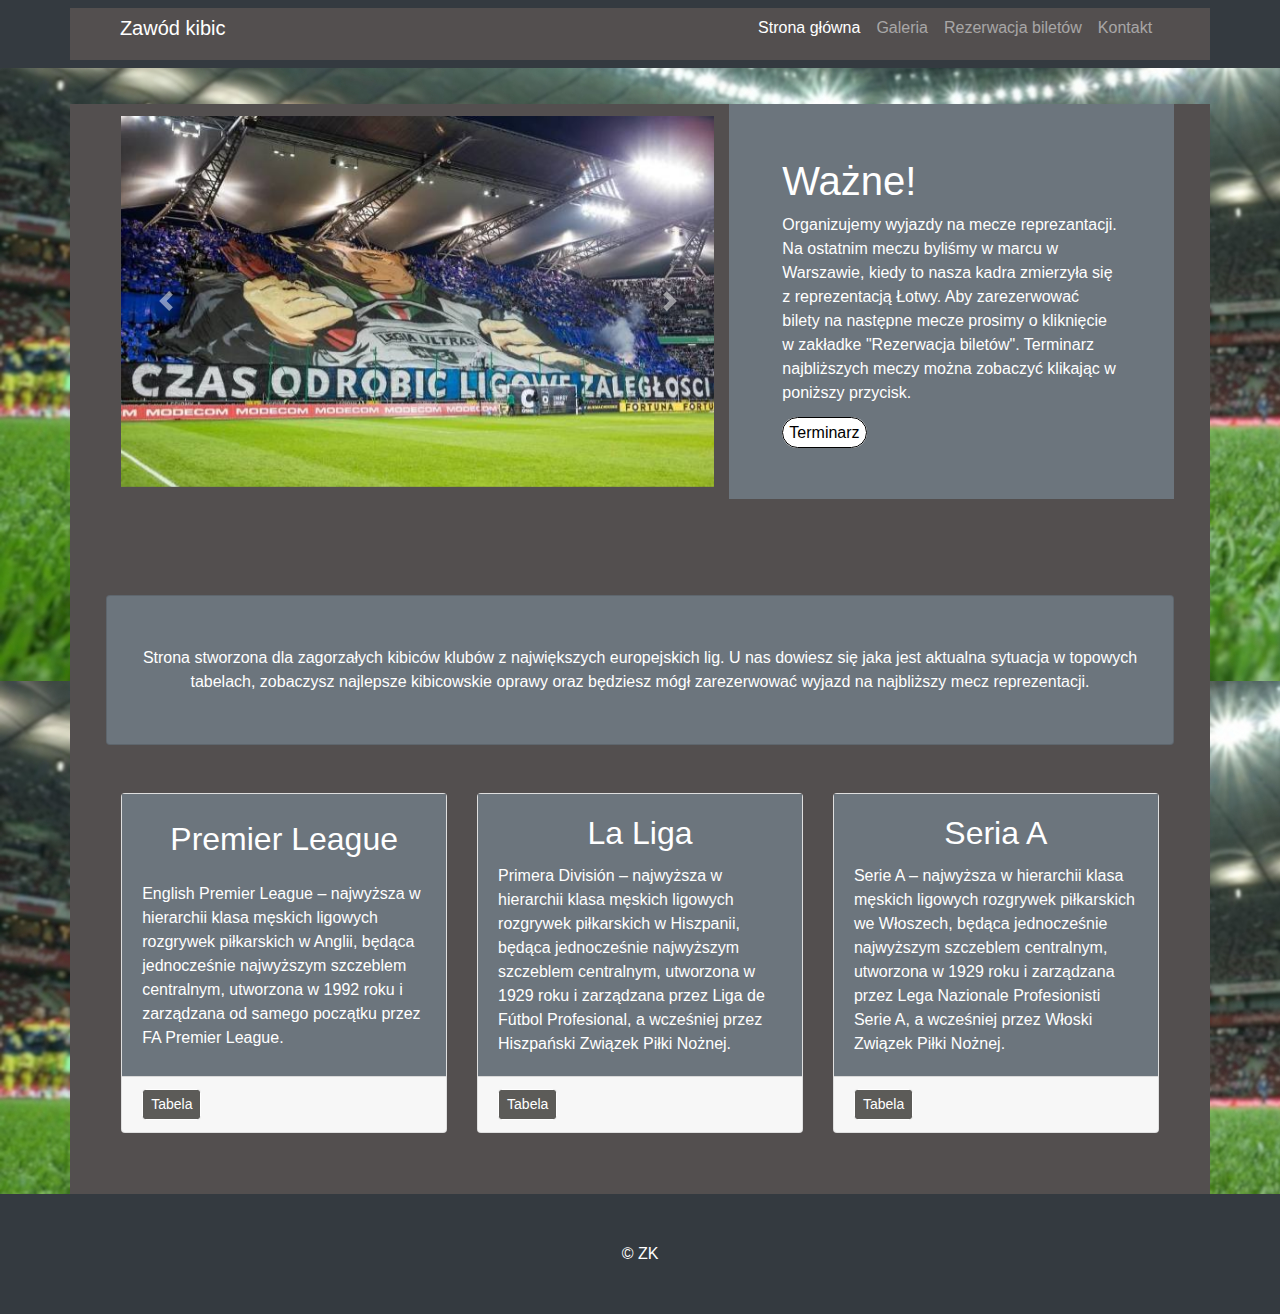
<file: index.html>
<!DOCTYPE html>
<html lang="pl">

<head>

  <meta charset="utf-8">
  <meta name="viewport" content="width=device-width, initial-scale=1, shrink-to-fit=no">
  <meta name="description" content="">
  <meta name="author" content="">

  <title>Zawód kibic</title>

  <!-- Bootstrap core CSS -->
  <link href="vendor/bootstrap/css/bootstrap.min.css" rel="stylesheet">

  <!-- Custom styles for this template -->
  <link href="css/small-business.css" rel="stylesheet">

</head>

<body>

  <!-- Navigation -->
  <nav class="navbar navbar-expand-lg navbar-dark bg-dark fixed-top">
    <div class="container">
      <a class="navbar-brand" href="index.html">Zawód kibic</a>
      <button class="navbar-toggler" type="button" data-toggle="collapse" data-target="#navbarResponsive" aria-controls="navbarResponsive" aria-expanded="false" aria-label="Toggle navigation">
        <span class="navbar-toggler-icon"></span>
      </button>
      <div class="collapse navbar-collapse" id="navbarResponsive">
        <ul class="navbar-nav ml-auto">
          <li class="nav-item active">
            <a class="nav-link" href="index.html">Strona główna
              <span class="sr-only">(current)</span>
            </a>
          </li>
          <li class="nav-item">
            <a class="nav-link" href="galeria.html">Galeria</a>
          </li>
          <li class="nav-item">
            <a class="nav-link" href="koszyk.html">Rezerwacja biletów</a>
          </li>
          <li class="nav-item">
            <a class="nav-link" href="kontakt.html">Kontakt</a>
          </li>
        </ul>
      </div>
    </div>
  </nav>

  <!-- Page Content -->
  <div class="container">

    <!-- Heading Row -->
    <div class="row align-items-center my-5">
      <div class="col-lg-7">
        <div id="przykladowaKaruzela2" class="carousel slide" data-ride="carousel">
          <div class="carousel-inner">
            <div class="carousel-item active">
              <img class="d-block w-100" src="img/1.jpg" alt="Legia">
            </div>
           
            <div class="carousel-item ">
              <img class="d-block w-100" src="img/3.jpg" alt="pozn">
            </div>
            
            <div class="carousel-item ">
              <img class="d-block w-100" src="img/5.jpg" alt="Powstanie">
            </div>
            <div class="carousel-item ">
              <img class="d-block w-100" src="img/6.jpg" alt="Atletico">
            </div>
            <div class="carousel-item ">
              <img class="d-block w-100" src="img/2.png" alt="FCB">
            </div>
            <div class="carousel-item ">
              <img class="d-block w-100" src="img/4.jpg" alt="Wisla">
            </div>
             <a class="carousel-control-prev" href="#przykladowaKaruzela2" role="button" data-slide="prev">
            <span class="carousel-control-prev-icon" aria-hidden="true"></span>
            <span class="sr-only">Poprzedni</span>
          </a>
          <a class="carousel-control-next" href="#przykladowaKaruzela2" role="button" data-slide="next">
            <span class="carousel-control-next-icon" aria-hidden="true"></span>
            <span class="sr-only">Następny</span>
          </a>
          
        </div>
        
      </div>
      
            
          
      </div>
      <!-- /.col-lg-8 -->
      <div class="col-lg-5">
        <h1 class="font-weight-light">Ważne!</h1>
        <p>Organizujemy wyjazdy na mecze reprezantacji. Na ostatnim meczu byliśmy w marcu w Warszawie, kiedy to nasza kadra zmierzyła się z reprezentacją Łotwy. Aby zarezerwować bilety na następne mecze prosimy o kliknięcie w zakładke "Rezerwacja biletów". Terminarz najbliższych meczy można zobaczyć klikając w poniższy przycisk. </p>
        <a class="link1" href="https://www.pzpn.pl/reprezentacje/reprezentacja-a/aktualnosci/2018-12-03/terminarz-meczow-kwalifikacji-mistrzostw-europy-2020">Terminarz</a>
      </div>
      <!-- /.col-md-4 -->
    </div>
    <!-- /.row -->

    <!-- Call to Action Well -->
    <!-- Content Row -->
    <div class="row">
      <div class="card text-white bg-secondary my-5 py-4 text-center">
        <div class="card-body">
          <p class="text-white m-0">Strona stworzona dla zagorzałych kibiców klubów z największych europejskich lig. U nas dowiesz się jaka jest aktualna sytuacja w topowych tabelach, zobaczysz najlepsze kibicowskie oprawy oraz będziesz mógł zarezerwować wyjazd na najbliższy mecz reprezentacji. </p>
        </div>
      </div>
      <div class="col-md-4 mb-5">
        <div class="card h-100">
          <div class="card-body">
            <h2 class="card-title">Premier League</h2>
            <p class="card-text">English Premier League – najwyższa w hierarchii klasa męskich ligowych rozgrywek piłkarskich w Anglii, będąca jednocześnie najwyższym szczeblem centralnym, utworzona w 1992 roku i zarządzana od samego początku przez FA Premier League.</p>
          </div>
          <div class="card-footer">
            <a href="https://www.google.com/search?rlz=1C1GCEA_enPL814PL814&sxsrf=ALeKk001PdQ2yHuOhDVKRvOoIn0D9hkEeg%3A1592231259469&ei=W4XnXq6QHKKOrwS_4oTwBQ&q=premier+league+table&oq=premier+league+table&gs_lcp=CgZwc3ktYWIQAzIFCAAQsQMyBAgAEAoyAggAMgIIADICCAAyAggAMgIIADICCAAyAggAMgIIADoECAAQRzoHCAAQsQMQQzoHCAAQgwEQQzoECAAQQ1C9Mlj8PGDRPmgAcAF4AIABkQGIAeQFkgEDMC42mAEAoAEBqgEHZ3dzLXdpeg&sclient=psy-ab&ved=0ahUKEwjuqfvUg4TqAhUix4sKHT8xAV4Q4dUDCAw&uact=5#sie=lg;/g/11fj6snmjm;2;/m/02_tc;st;fp;1;;" class="btn btn-primary btn-sm">Tabela</a>
          </div>
        </div>
      </div>
      <!-- /.col-md-4 -->
      <div class="col-md-4 mb-5">
        <div class="card h-100">
          <div class="card-body">
            <h2 class="card-title">La Liga</h2>
            <p class="card-text">Primera División – najwyższa w hierarchii klasa męskich ligowych rozgrywek piłkarskich w Hiszpanii, będąca jednocześnie najwyższym szczeblem centralnym, utworzona w 1929 roku i zarządzana przez Liga de Fútbol Profesional, a wcześniej przez Hiszpański Związek Piłki Nożnej.</p>
          </div>
          <div class="card-footer">
            <a href="https://www.google.com/search?rlz=1C1GCEA_enPL814PL814&sxsrf=ALeKk02EEhXCdUc9ffUPAH5lvrdhgaT_Ng%3A1592231389812&ei=3YXnXvCIMbCxrgTN7Y_QAQ&q=la+liga+tabela&oq=la+liga+ta&gs_lcp=[base64]&sclient=psy-ab#sie=lg;/g/11ff1xzn64;2;/m/09gqx;st;fp;1;;" class="btn btn-primary btn-sm">Tabela</a>
          </div>
        </div>
      </div>
      <!-- /.col-md-4 -->
      <div class="col-md-4 mb-5">
        <div class="card h-100">
          <div class="card-body">
            <h2 class="card-title">Seria A</h2>
            <p class="card-text">Serie A – najwyższa w hierarchii klasa męskich ligowych rozgrywek piłkarskich we Włoszech, będąca jednocześnie najwyższym szczeblem centralnym, utworzona w 1929 roku i zarządzana przez Lega Nazionale Profesionisti Serie A, a wcześniej przez Włoski Związek Piłki Nożnej.</p>
          </div>
          <div class="card-footer">
            <a href="https://www.google.com/search?q=seria+a+tabela&rlz=1C1GCEA_enPL814PL814&oq=seria+a+tabela&aqs=chrome..69i57j0l7.3466j0j9&sourceid=chrome&ie=UTF-8#sie=lg;/g/11h02jy6ph;2;/m/03zv9;st;fp;1;;" class="btn btn-primary btn-sm">Tabela</a>
          </div>
        </div>
      </div>
    

    </div>
    <!-- /.row -->

  </div>
  <!-- /.container -->

  <!-- Footer -->
  <footer class="py-5 bg-dark">
      <p class="m-0 text-center text-white"> &copy; ZK</p>
   
  </footer>

  <!-- Bootstrap core JavaScript -->
  <script src="vendor/jquery/jquery.min.js"></script>
  <script src="vendor/bootstrap/js/bootstrap.bundle.min.js"></script>

</body>

</html>
</file>
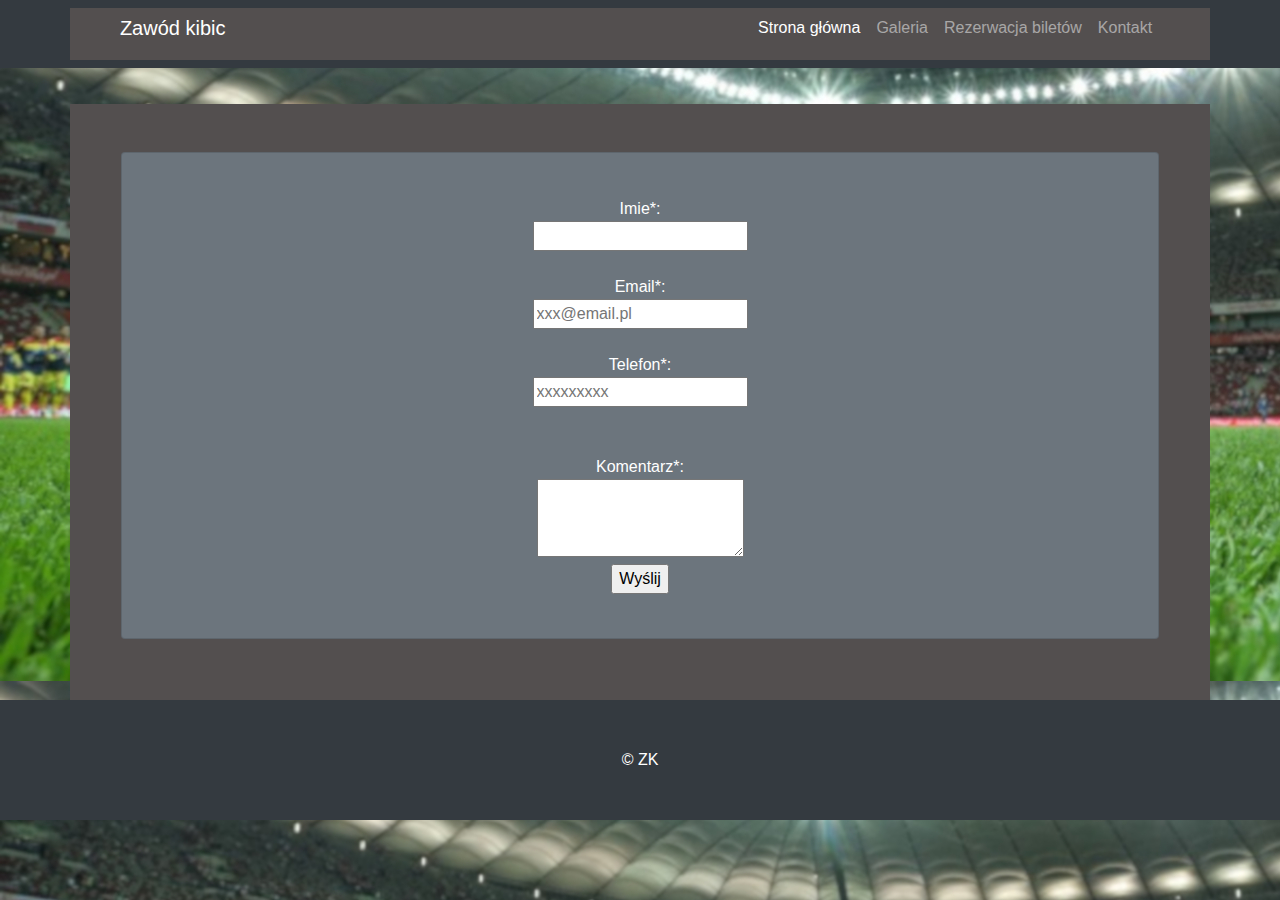
<file: kontakt.html>
<!DOCTYPE html>
<html lang="pl">

<head>

  <meta charset="utf-8">
  <meta name="viewport" content="width=device-width, initial-scale=1, shrink-to-fit=no">
  <meta name="description" content="">
  <meta name="author" content="">

  <title>Zawód kibic</title>

  <!-- Bootstrap core CSS -->
  <link href="vendor/bootstrap/css/bootstrap.min.css" rel="stylesheet">

  <!-- Custom styles for this template -->
  <link href="css/small-business.css" rel="stylesheet">
  <script src="js/funkcje.js"></script>


</head>

<body>

  <!-- Navigation -->
  <nav class="navbar navbar-expand-lg navbar-dark bg-dark fixed-top">
    <div class="container">
      <a class="navbar-brand" href="index.html">Zawód kibic</a>
      <button class="navbar-toggler" type="button" data-toggle="collapse" data-target="#navbarResponsive" aria-controls="navbarResponsive" aria-expanded="false" aria-label="Toggle navigation">
        <span class="navbar-toggler-icon"></span>
      </button>
      <div class="collapse navbar-collapse" id="navbarResponsive">
        <ul class="navbar-nav ml-auto">
          <li class="nav-item active">
            <a class="nav-link" href="index.html">Strona główna
              <span class="sr-only">(current)</span>
            </a>
          </li>
          <li class="nav-item">
            <a class="nav-link" href="galeria.html">Galeria</a>
          </li>
          <li class="nav-item">
            <a class="nav-link" href="koszyk.html">Rezerwacja biletów</a>
          </li>
          <li class="nav-item">
            <a class="nav-link" href="kontakt.html">Kontakt</a>
          </li>
        </ul>
      </div>
    </div>
  </nav>
  <!-- Call to Action Well -->
  
  <!-- Page Content -->
  <div class="container">

    <!-- Heading Row -->
    <div class="row align-items-center my-5">
      <div class="col-lg-7">
    </div>
    <!-- /.col-lg-8 -->
    
    <!-- /.col-md-4 -->
  </div>
  <!-- /.row -->
  <div class="card text-white bg-secondary my-5 py-4 text-center">
    <div class="card-body">

  <article class="srodek" > <form action="mailto:kuba076@wp.pl" method="post" onsubmit="return pokazDane();">
    Imie*:<br> <input type="text" name="imie" id="imie" required pattern="^([A-ZŁ][a-złąśćńęóżź]{1,25})$" title="Wypełnij to pole. Musi zaczynać się dużą literą" >
    <br><br>Email*: <br> <input type="email" name="email" id="email" required placeholder="xxx@email.pl" title="Wypełnij to pole. Email musi zawierać znak '@' w nazwie"><br />
    <br> Telefon*: <br> <input type="tel" name="phone" id="phone" placeholder="xxxxxxxxx" pattern="[0-9]{9}" title="Wypełnij to pole. Numer telefonu musi miec 9 cyfr" required ><br />
    <br> <br> Komentarz*: <br /><textarea rows="3" cols="20" id="wiadomosc" name="wiadomosc" required></textarea>
    <br /> <input type="submit" name="wyslij" value="Wyślij" />
    </form></article>
</div>
</div>

<!-- Content Row -->
<div class="row">
  
</div>
<!-- /.row -->

</div>
<!-- /.container -->

<!-- Footer -->
<footer class="py-5 bg-dark">
  <p class="m-0 text-center text-white"> &copy; ZK </p>
</footer>

<!-- Bootstrap core JavaScript -->
<script src="vendor/jquery/jquery.min.js"></script>
<script src="vendor/bootstrap/js/bootstrap.bundle.min.js"></script>

</body>

</html>
</file>
<file: css/small-business.css>
/*!
 * Start Bootstrap - Small Business (https://startbootstrap.com/template-overviews/small-business)
 * Copyright 2013-2019 Start Bootstrap
 * Licensed under MIT (https://github.com/BlackrockDigital/startbootstrap-small-business/blob/master/LICENSE)
 */
 body {
  padding-top: 56px;
    background-image: url(tlo/tlo1.jpg);;
    color: black;
}



.card-body{
    background: #6c757d;
    width: 100%;
    display: flex;
    min-height: 100px;
     flex-wrap: wrap;
    flex-direction: row;
    align-items: center;
    justify-content: center;
    color: white;
    
}

.image{
    padding: 2%;
    margin: 3%;
    border: 1px solid black;
    background: white;
    border-radius: 16%
    
    
} 
.image img{
    width: 150px;
    height: 100px;
    border-radius: 10px;
}


.image:hover{
    opacity: .6;
    transition: 0.5s;
}
.gallery{
        display: flex;
        flex-wrap: wrap;
        flex-direction: row;
        align-items: center;
        justify-content: center;
        
}

.card-body h2{
    text-align: center;
}

#sektor{
    text-align: center;
}
#sektor img{
    
    max-width: 40%;
}
.container{
    background: #534f4f;
    padding-bottom: 1%;
    padding-left: 4%;
    padding-right: 4%;
    
}
.col-lg-5{
    background: #6c757d;
    color: white;
    padding: 5%;
}
.btn-primary{
    background: #5c5b58;
    border-color: white;
}
.link{
    background: #5c5b58;
    color: white;
    border: solid 1px black;
   border-radius: 20px;
   padding: 6px;
}
.link:hover{
    background: #6c757d;
    color: white;
    text-decoration: none;
}
.link1{
    background: white;
    color: black;
    border: solid 1px black;
   border-radius: 20px;
   padding: 6px;
}
.link1:hover{
    background: #5c5b58;
    color: white;
    text-decoration: none;
}
.nav-link {
    color: black;
    
}
.nav-link:hover{
    background: #6c757d;
    color: white;
}
</file>
